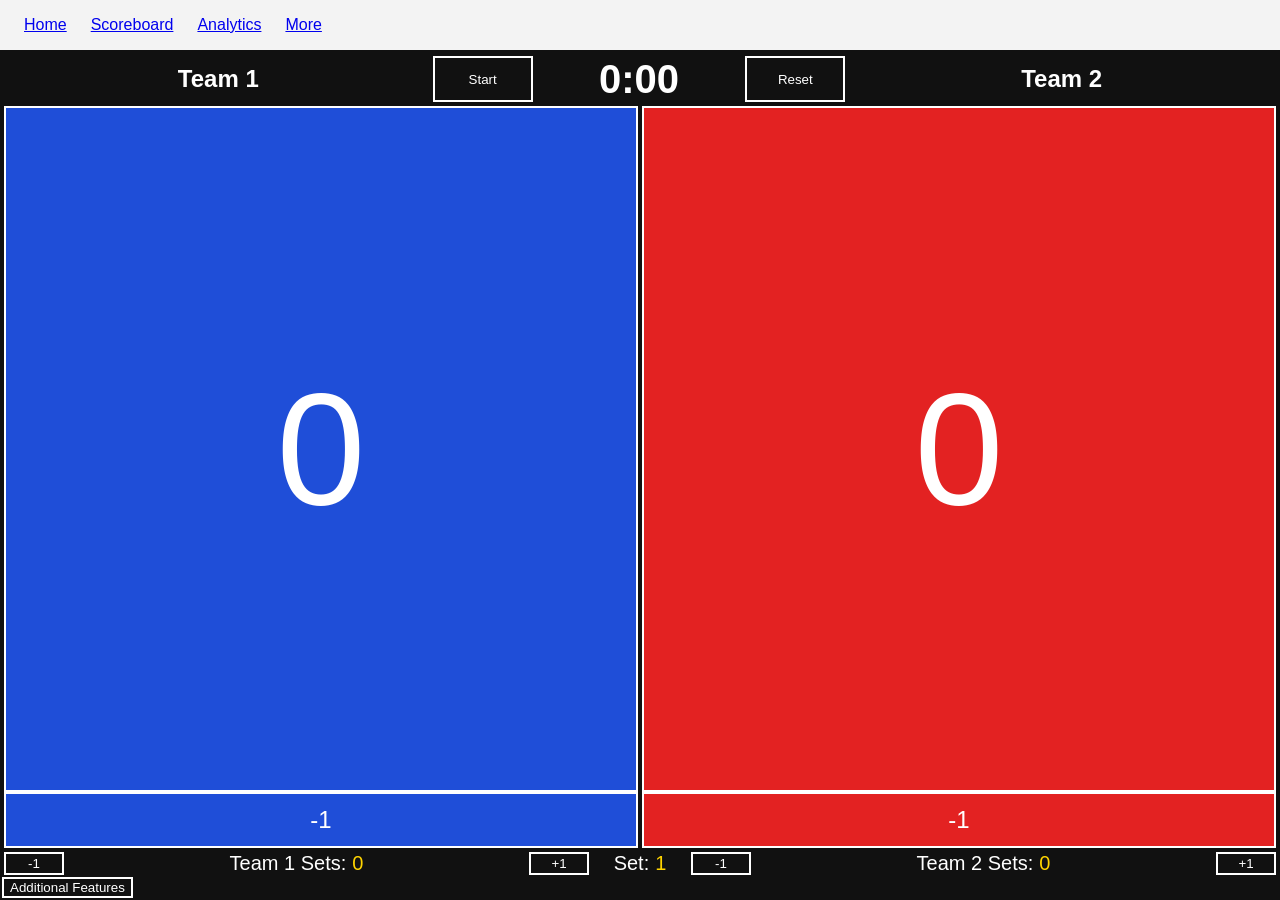
<file: index.html>
<!DOCTYPE html>
<html>
    <head>
        <title>Volleyball Tracker</title>
        <link rel="stylesheet" href="style.css">
        <meta
            name="viewport"
            content="width=device-width, initial-scale=1"
        >
    </head>

    <body>
        <header>
            <nav aria-label="Main navigation">
                <a href="#">Home</a>
                <a href="#">Scoreboard</a>
                <a href="#">Analytics</a>
                <a href="#">More</a>
            </nav>
        </header>
        
        <main>
            <section class="scoreboard">
                <section class="game-info">
                    <input
                        class="team-name-input"
                        id="team-one-name"
                        type="text"
                        value="Team 1"
                    />
                    <section class="timer">
                        <button class="timer-toggle-button" type="button"></button>
                        
                        <input
                            class="timer-input"
                            type="text"
                            inputmode="numeric"
                            pattern="[0-9]*"
                            aria-label="timer"
                            placeholder="0:00"
                        >
                        
                        <button class="timer-reset-button" type="button">Reset</button>
                    </section>
                    <input
                        class="team-name-input"
                        id="team-two-name"
                        type="text"
                        value="Team 2"
                    />
                </section>

                <section class="teams">
                    <section class="team team-one" data-team="teamOne">
                        <button class="score-button" type="button"></button>
                        <button class="subtract-button" type="button">-1</button>
                    </section>
                    
                    <section class="team team-two" data-team="teamTwo">
                        <button class="score-button" type="button"></button>
                        <button class="subtract-button" type="button">-1</button>
                    </section>
                </section>

                <section class="set-summary">
                    <section class="set-control" data-team="teamOne">
                        <button class="set-subtract-button" type="button">-1</button>

                        <p>
                            Team 1 Sets: 
                            <span class="team-one-sets"></span>
                        </p>

                        <button class="set-add-button" type="button">+1</button>
                    </section>
                    
                    <section class="set-control">
                        <p>
                            Set: 
                            <span class="current-set"></span>
                        </p>
                    </section>

                    <section class="set-control" data-team="teamTwo">
                        <button class="set-subtract-button" type="button">-1</button>

                        <p>
                            Team 2 Sets: 
                            <span class="team-two-sets"></span>
                        </p>

                        <button class="set-add-button" type="button">+1</button>
                    </section>
                </section>

                <section class="additional-features">
                    <button
                        class="features-toggle-button"
                        type="button"
                        aria-expanded="false"
                    >
                        Additional Features
                    </button>

                    <div class="features-menu" hidden>
                        <button
                            class="reset-scores-button"
                            type="button"
                        >
                            Reset Scores
                        </button>

                        <button
                            class="reset-match-button"
                            type="button"
                        >
                            Reset Match
                        </button>

                        <button
                            class="auto-ruling-button"
                            type="button"
                        >
                        </button>

                        <div class="configure-rules">
                            <button
                                class="configure-rules-button"
                                type="button"
                                aria-expanded="false"
                            >
                                Configure Rules ▲
                            </button>

                            <section
                                class="rules-menu"
                                hidden
                            >
                                <div
                                    class="rule-control"
                                    data-rule="setsToWin"
                                >
                                    <button
                                        class="rule-subtract-button"
                                        type="button"
                                    >
                                        -
                                    </button>

                                    <p>
                                        Sets to Win:
                                        <span class="sets-to-win-display"></span>
                                    </p>

                                    <button
                                        class="rule-add-button"
                                        type="button"
                                    >
                                        +
                                    </button>
                                </div>

                                <div
                                    class="rule-control"
                                    data-rule="setLength"
                                >
                                    <button
                                        class="rule-subtract-button"
                                        type="button"
                                    >
                                        -
                                    </button>

                                    <p>
                                        Set Length:
                                        <span class="set-length-display"></span>
                                    </p>

                                    <button
                                        class="rule-add-button"
                                        type="button"
                                    >
                                        +
                                    </button>
                                </div>

                                <div
                                    class="rule-control"
                                    data-rule="lastSetLength"
                                >
                                    <button
                                        class="rule-subtract-button"
                                        type="button"
                                    >
                                        -
                                    </button>

                                    <p>
                                        Final Set Length:
                                        <span class="last-set-length-display"></span>
                                    </p>

                                    <button
                                        class="rule-add-button"
                                        type="button"
                                    >
                                        +
                                    </button>
                                </div>
                            </section>
                        </div>
                    </div>
                </section>
            </section>
        </main>
        <script src="script.js"></script>
    </body>
</html>
</file>
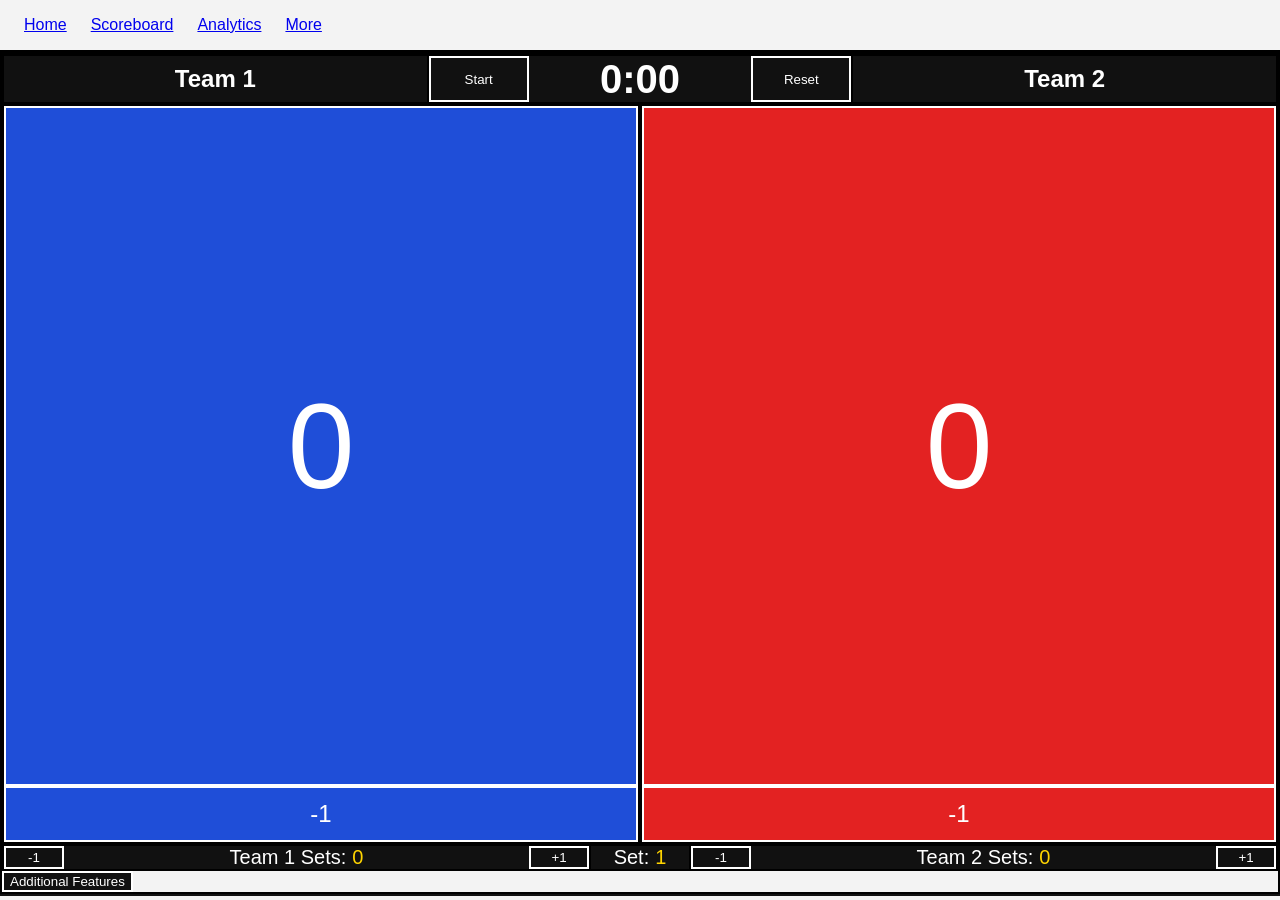
<file: volleyball-tracker/index.html>
<!DOCTYPE html>
<html>
    <head>
        <title>Volleyball Tracker</title>
        <link rel="stylesheet" href="style.css">
    </head>

    <body>
        <header>
            <nav aria-label="Main navigation">
                <a href="#">Home</a>
                <a href="#">Scoreboard</a>
                <a href="#">Analytics</a>
                <a href="#">More</a>
            </nav>
        </header>
        
        <main>
            <section class="scoreboard">
                <section class="game-info">
                    <h2>Team 1</h2>
                    <section class="timer">
                        <button class="timer-toggle-button" type="button"></button>
                        
                        <input
                            class="timer-input"
                            type="text"
                            inputmode="numeric"
                            aria-label="timer"
                            placeholder="0:00"
                        >
                        
                        <button class="timer-reset-button" type="button">Reset</button>
                    </section>
                    <h2>Team 2</h2>
                </section>

                <section class="teams">
                    <section class="team team-one" data-team="teamOne">
                        <button class="score-button" type="button"></button>
                        <button class="subtract-button" type="button">-1</button>
                    </section>
                    
                    <section class="team team-two" data-team="teamTwo">
                        <button class="score-button" type="button"></button>
                        <button class="subtract-button" type="button">-1</button>
                    </section>
                </section>

                <section class="set-summary">
                    <section class="set-control" data-team="teamOne">
                        <button class="set-subtract-button" type="button">-1</button>

                        <p>
                            Team 1 Sets: 
                            <span class="team-one-sets"></span>
                        </p>

                        <button class="set-add-button" type="button">+1</button>
                    </section>
                    
                    <section class="set-control">
                        <p>
                            Set: 
                            <span class="current-set"></span>
                        </p>
                    </section>

                    <section class="set-control" data-team="teamTwo">
                        <button class="set-subtract-button" type="button">-1</button>

                        <p>
                            Team 2 Sets: 
                            <span class="team-two-sets"></span>
                        </p>

                        <button class="set-add-button" type="button">+1</button>
                    </section>
                </section>

                <section class="additional-features">
                    <button
                        class="features-toggle-button"
                        type="button"
                        aria-expanded="false"
                    >
                        Additional Features
                    </button>

                    <div class="features-menu" hidden>
                        <button
                            class="reset-scores-button"
                            type="button"
                        >
                            Reset Scores
                        </button>

                        <button
                            class="reset-match-button"
                            type="button"
                        >
                            Reset Match
                        </button>
                    </div>
                </section>
            </section>
        </main>
        <script src="script.js"></script>
    </body>
</html>
</file>
<file: style.css>
/* ==================================================
   1. DESIGN TOKENS
================================================== */

:root {
    /* Colors */
    --scoreboard-black: #111;
    --scoreboard-white: #fff;
    --scoreboard-yellow: #ffd400;

    --team-one-color: #1f4ed8;
    --team-two-color: #e32222;

    --page-background: #f3f3f3;
    --page-text: #111;
    --nav-background: #f3f3f3;
    --border-color: #111;

    /* Borders */
    --border-width: 2px;

    /* Spacing */
    --space-xs: 4px;
    --space-sm: 8px;
    --space-md: 16px;
    --space-lg: 24px;

    /* Control sizes */
    --timer-button-width: 100px;
    --set-button-width: 60px;

    /* Layout */
    --scoreboard-max-width: 100%;
    --scoreboard-max-height: 100%;
    --game-info-height: 50px;
}


/* ==================================================
   2. GLOBAL RESET
================================================== */

* {
    box-sizing: border-box;
}

html {
    min-height: 100%;
}

body {
    margin: 0;
    min-height: 100vh;
    min-height: 100dvh;
    display: flex;
    flex-direction: column;

    font-family: Arial, sans-serif;
    color: var(--page-text);
    background-color: var(--page-background);
}


/* ==================================================
   3. PAGE LAYOUT
================================================== */

nav {
    flex: 0 0 auto;
    display: flex;
    flex-wrap: wrap;
    gap: var(--space-lg);

    padding: var(--space-md) var(--space-lg);

    background-color: var(--nav-background);

    border-bottom:
        var(--border-width)
        solid
        var(--border-color);
}

main {
    flex: 1 0 auto;
    display: flex;

    background-color: var(--page-background);
}


/* ==================================================
   4. SCOREBOARD SHELL
================================================== */

.scoreboard {
    flex: 1 0 auto;
    width: 100%;
    max-width: none;
    margin-inline: auto;

    display: flex;
    flex-direction: column;

    border:
        var(--border-width)
        solid
        var(--border-color);
    background-color: var(--scoreboard-black);
}

.scoreboard > h1 {
    text-align: center;
}


/* ==================================================
   5. GAME HEADER
================================================== */

.game-info {
    flex: 0 0 var(--game-info-height);

    display: flex;
    height: var(--game-info-height);

    color: var(--scoreboard-white);
    background-color: var(--scoreboard-black);

    border:
        var(--border-width)
        solid
        var(--border-color);
}

.game-info > * {
    flex: 1 1 0;
    min-width: 0;

    display: flex;
    justify-content: center;
    align-items: center;

    margin: 0;

    border-right:
        var(--border-width)
        solid
        var(--border-color);
}

.game-info > *:last-child {
    border-right: none;
}

.team-name-input {
    flex: 1 1 0;
    min-width: 0;

    width: 100%;
    margin: 0;
    padding: 0 var(--space-sm);

    font-family: inherit;
    font-size: 1.5rem;
    font-weight: bold;
    text-align: center;

    color: var(--scoreboard-white);
    background-color: var(--scoreboard-black);

    border: none;
    outline: none;
}


/* ==================================================
   6. TIMER
================================================== */

.timer {
    display: flex;
    align-items: stretch;

    width: 100%;
    min-width: 0;

    color: var(--scoreboard-white);
    background-color: var(--scoreboard-black);
}

.timer-input {
    flex: 1 1 110px;
    min-width: 0;

    padding: 0 var(--space-xs);

    text-align: center;
    font-size: clamp(1.75rem, 5vw, 2.5rem);
    font-weight: bold;

    color: var(--scoreboard-white);
    background-color: var(--scoreboard-black);

    border: none;
}

.timer-toggle-button,
.timer-reset-button {
    flex: 0 1 var(--timer-button-width);
    min-width: 0;
}


/* ==================================================
   7. TEAM SCORE AREAS
================================================== */

.teams {
    flex: 1 1 auto;
    min-height: 0;

    display: flex;
}

.team {
    flex: 1 1 0;
    min-width: 0;

    display: flex;
    flex-direction: column;

    border:
        var(--border-width)
        solid
        var(--border-color);
}

.team-one {
    background-color: var(--team-one-color);
}

.team-two {
    background-color: var(--team-two-color);
}

.team-one button {
    background-color: var(--team-one-color);
}

.team-two button {
    background-color: var(--team-two-color);
}

.score-button {
    flex: 1 0 auto;

    width: 100%;
    min-height: clamp(160px, 42dvh, 520px);

    display: flex;
    justify-content: center;
    align-items: center;

    padding: var(--space-sm);

    overflow: hidden;

    font-size: clamp(
        4rem,
        min(14vw, 24dvh),
        10rem
    );

    line-height: 1;
    color: var(--scoreboard-white);
}

.subtract-button {
    flex: 0 0 auto;

    min-height: 52px;
    padding: 12px 18px;

    font-size: 1.5rem;
}


/* ==================================================
   8. SET SUMMARY
================================================== */

.set-summary {
    flex: 0 0 auto;

    display: flex;

    color: var(--scoreboard-white);
    background-color: var(--scoreboard-black);

    border:
        var(--border-width)
        solid
        var(--border-color);
}

.set-control {
    min-width: 0;

    display: flex;
    align-items: stretch;

    border-right:
        var(--border-width)
        solid
        var(--border-color);
}

.set-control:last-child {
    border-right: none;
}

.set-control[data-team] {
    flex: 1 1 0;
}

.set-control:not([data-team]) {
    flex: 0 0 auto;

    min-width: 100px;

    align-items: center;
}

.set-control > p {
    flex: 1 1 auto;
    min-width: 0;

    display: flex;
    justify-content: center;
    align-items: center;

    margin: 0;
    padding-inline: var(--space-xs);

    text-align: center;
    font-size: 1.25rem;
}

.set-add-button,
.set-subtract-button {
    flex: 0 1 var(--set-button-width);
    width: var(--set-button-width);
    min-width: 0;
}

.team-one-sets,
.team-two-sets,
.current-set {
    margin-left: 6px;
    color: var(--scoreboard-yellow);
}


/* ==================================================
   9. ADDITIONAL FEATURES
================================================== */

.features-menu {
    flex: 0 0 auto;
}

.auto-ruling-button.active {
    background-color: var(--scoreboard-yellow);
    color: var(--scoreboard-black);
}

/* Configure Rules dropdown anchor */
.configure-rules {
    position: relative;
    display: inline-block;
}

/* Make it similar in size to the other feature buttons */
.configure-rules {
    display: inline-flex;
}

/* Hidden must override display:flex */
.rules-menu[hidden] {
    display: none;
}

/* Popup opens upward from Configure Rules */
.rules-menu {
    position: absolute;
    left: 0;
    bottom: calc(100% + var(--space-xs));

    z-index: 10;

    width: min(360px, 90vw);

    display: flex;
    flex-direction: column;

    color: var(--scoreboard-white);
    background-color: var(--scoreboard-black);

    border:
        var(--border-width)
        solid
        var(--scoreboard-white);
}

.rule-control {
    display: flex;
    align-items: stretch;

    min-height: 52px;

    color: var(--scoreboard-white);
    background-color: var(--scoreboard-black);

    border-bottom:
        var(--border-width)
        solid
        var(--scoreboard-white);
}

.rule-control:last-child {
    border-bottom: none;
}

.rule-control > p {
    flex: 1;
    min-width: 0;

    display: flex;
    justify-content: center;
    align-items: center;
    gap: var(--space-xs);

    margin: 0;
    padding: var(--space-sm);

    color: var(--scoreboard-white);
    background-color: var(--scoreboard-black);

    font-size: 1rem;
    white-space: nowrap;
}

.rule-add-button,
.rule-subtract-button {
    flex: 0 0 var(--set-button-width);
}

@media (max-width: 600px) {
    .rules-menu {
        width: min(300px, 90vw);
    }

    .rule-control > p {
        font-size: 0.9rem;
    }
}



/* ==================================================
   10. SHARED BUTTON BEHAVIOR
================================================== */

button {
    cursor: pointer;

    touch-action: manipulation;
    user-select: none;
    -webkit-user-select: none;

    color: var(--scoreboard-white);
    background-color: var(--scoreboard-black);

    border:
        var(--border-width)
        solid
        var(--scoreboard-white);

    transition:
        transform 0.05s,
        filter 0.05s;
}

button:hover {
    filter: brightness(0.9);
}

button:active {
    transform: scale(0.98);
}


/* ==================================================
   11. MOBILE PORTRAIT
================================================== */

@media (max-width: 600px) {
    :root {
        --timer-button-width: 64px;
        --set-button-width: 44px;
        --game-info-height: 54px;
    }

    nav {
        gap: var(--space-md);
        padding: var(--space-md);
    }

    .team-name-input {
        font-size: 2rem;
        font-weight: bold;
    }

    .timer-toggle-button,
    .timer-reset-button {
        font-size: 0.85rem;
    }

    .team-name-input {
        font-size: 1rem;
        padding-inline: var(--space-xs);
    }

    .score-button {
        min-height: clamp(280px, 55dvh, 620px);

        font-size: clamp(
            5rem,
            min(22vw, 18dvh),
            9rem
        );
    }

    .set-control:not([data-team]) {
        min-width: 70px;
    }

    .set-control > p {
        font-size: 1rem;
    }
}


/* ==================================================
   12. SHORT LANDSCAPE SCREENS
================================================== */

@media (max-height: 600px) and (orientation: landscape) {
    nav {
        padding-block: var(--space-sm);
    }

    .scoreboard,
    main {
        min-height: calc(100dvh - 52px);
    }

    .game-info {
        flex-basis: 54px;
        height: 54px;
    }

    .score-button {
        min-height: 180px;

        font-size: clamp(
            4rem,
            min(14vw, 26dvh),
            8rem
        );
    }

    .subtract-button {
        min-height: 48px;
        padding-block: var(--space-sm);
    }

    .set-control > p {
        font-size: 1rem;
    }
}
</file>
<file: volleyball-tracker/style.css>
:root {
    --scoreboard-black: #111;
    --scoreboard-white: #fff;

    --team-one-blue: #1f4ed8;
    --team-two-red: #e32222;
    --scoreboard-yellow: #ffd400;

    --page-background: #f3f3f3;
    --page-text: #111;

    --border-color: #111;
    --nav-background: #f3f3f3;
}

* {
    box-sizing: border-box;
}

body {
    margin: 0;
    font-family: Arial, sans-serif;
    background-color: var(--page-background);
    color: var(--page-text);
}

nav {
    display: flex;
    gap: 24px;
    padding: 16px 24px;
    border-bottom: 2px solid black;
}

main {
    min-height: calc(100vh - 58px);
    background-color: var(--nav-background);
    border-bottom: 2px solid var(--border-color);
}

.scoreboard {
    min-height: calc(100vh - 58px);
    display: flex;
    flex-direction: column;
    border: 2px solid black;
}

.scoreboard > h1 {
    text-align: center;
}

.game-info {
    display: flex;
    justify-content: space-around;
    border: 2px solid black;
    height: 50px;
}

.game-info,
.set-summary,
.timer {
    background-color: var(--scoreboard-black);
    color: var(--scoreboard-white);
}

.game-info > * {
    flex: 1;
    display: flex;
    justify-content: center;
    align-items: center;
    margin: 0;
    border-right: 2px solid black;
}

.game-info > *:last-child {
    border-right: none;
}

.timer {
    display: flex;
    align-items: stretch;
    width: 100%;
    min-width: 0;
    box-sizing: border-box;
    background-color: var(--scoreboard-black);
    color: var(--scoreboard-white);
}

.timer-input {
    flex: 1 1 auto;
    min-width: 0;
    min-width: 110px;
    box-sizing: border-box;

    text-align: center;
    font-size: 2.5rem;
    font-weight: bold;

    background-color: var(--scoreboard-black);
    color: var(--scoreboard-white);
    border: none;
}

.timer-toggle-button,
.timer-reset-button {
    flex: 0 0 100px;
    min-width: 0;
    box-sizing: border-box;
}

button {
    cursor: pointer;
}

button:hover {
    filter: brightness(0.9);
}

.teams {
    display: flex;
    flex: 1;
}

.team {
    flex: 1;
    display: flex;
    flex-direction: column;
    border: 2px solid black;
}

.team-one {
    background-color: var(--team-one-blue);
}

.team-two {
    background-color: var(--team-two-red);
}

.team-one .score-button {
    background-color: var(--team-one-blue);
    color: var(--scoreboard-white);
}

.team-two .score-button {
    background-color: var(--team-two-red);
    color: var(--scoreboard-white);
}

.team-one button {
    background-color: var(--team-one-blue);
}

.team-two button {
    background-color: var(--team-two-red);
}

.score-button {
    flex: 1;
    display: block;
    width: 100%;
    font-size: 120px;
    padding: 12px 18px;
}

.subtract-button {
    font-size: 24px;
    padding: 12px 18px;
}

.set-summary {
    display: flex;
    border: 2px solid black;
}

.set-control {
    display: flex;
    align-items: stretch;
    border-right: 2px solid black;
}

.set-control:last-child {
    border-right: none;
}

.set-control[data-team] {
    flex: 1;
}

.set-control:not([data-team]) {
    flex: 0 0 auto;
    align-items: center;
    min-width: 100px;
}

.set-add-button, .set-subtract-button {
    width: 60px;
}

.set-control > p {
    flex: 1;
    margin: 0;
    display: flex;
    justify-content: center;
    align-items: center;
    font-size: 1.25rem;
}

.team-one-sets,
.team-two-sets,
.current-set {
    margin-left: 6px;
    color: var(--scoreboard-yellow);
}

button {
    background-color: var(--scoreboard-black);
    color: var(--scoreboard-white);
    border: 2px solid var(--scoreboard-white);
}
</file>
